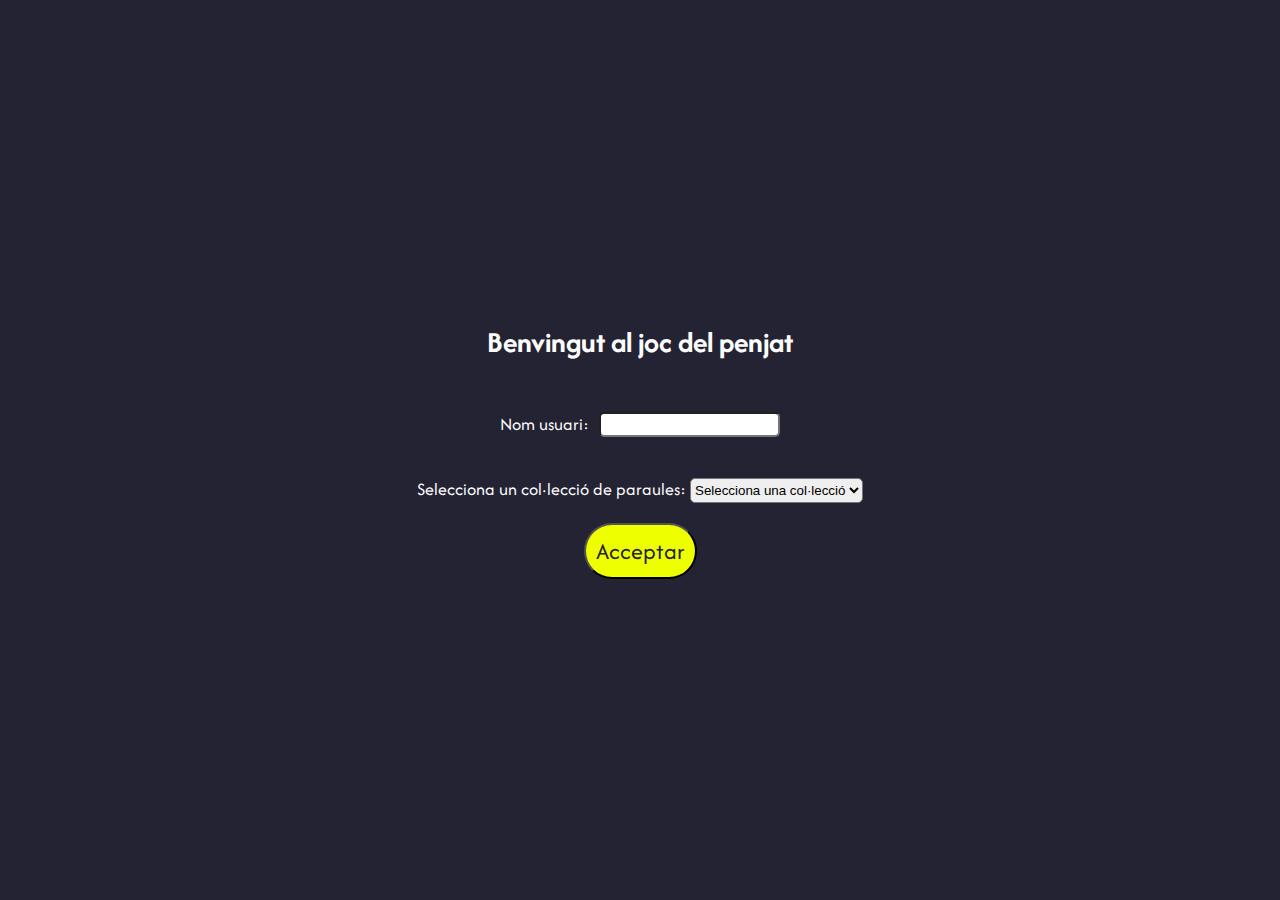
<file: index.html>
<!DOCTYPE html>
<html lang="en">
<head>
    <meta charset="UTF-8">
    <meta name="viewport" content="width=device-width, initial-scale=1.0">
    <title>Index</title>
    <link rel="stylesheet" href="/css/common.css">
    <link rel="stylesheet" href="/css/index.css">
</head>
<body>
    <h2>Benvingut al joc del penjat</h2>
    <form class="loginMenu">
        <div class="form-group">
            <label for="username">Nom usuari:</label>
            <div class="usernameInput">
                <input type="text" id="username" name="username">
            <small>Missatge d'error</small>
            </div>
        </div>
        <p>
            <label for="collection">
                Selecciona un col·lecció de paraules:
                <select id="collection">
                    <option value="">Selecciona una col·lecció</option>
                    <option value="animals">Animals</option>
                    <option value="sports">Esports</option>
                    <option value="objects">Objectes</option>
                    <option value="fruit">Fruites</option>
                    <option value="professions">Professions</option>
                </select>
            </label>
        </p>
        <input type="submit" value="Acceptar">
    </form>

    <script src="/js/index.js"></script>
</body>
</html>
</file>
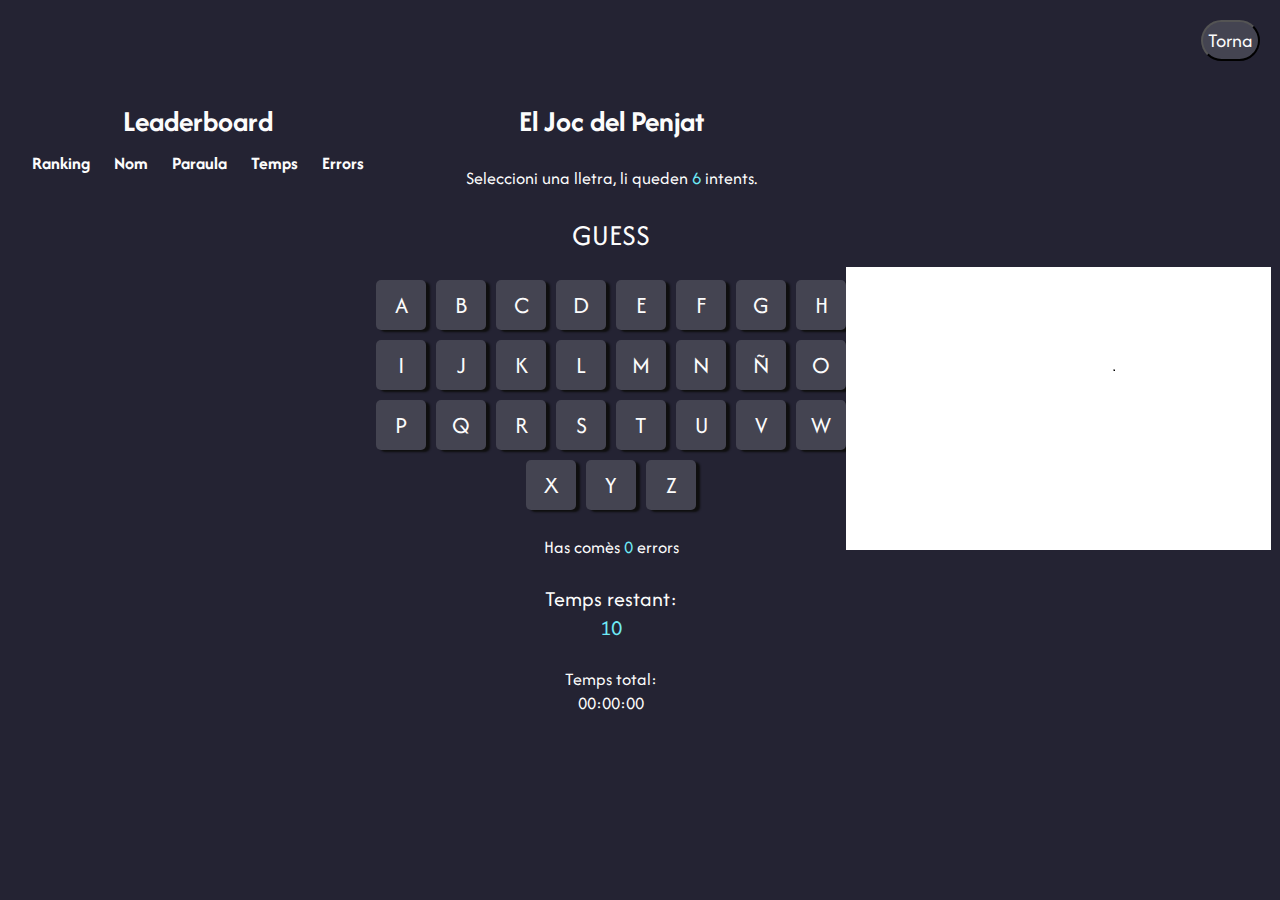
<file: html/game.html>
<!DOCTYPE html>
<html lang="en">
<head>
    <meta charset="UTF-8">
    <meta name="viewport" content="width=device-width, initial-scale=1.0">
    <title>Hangman</title>
    <link rel="stylesheet" href="../css/common.css">
    <link rel="stylesheet" href="../css/game.css">
</head>
<body>
    <header>
        <button id="returnBtn">Torna</button>
    </header>
    <main>
        <div class="leaderboards">
            <h2>Leaderboard</h2>
            <div class="leaderboard-container">
                <table class="leaderboard">
                    <thead>
                        <tr>
                            <th>Ranking</th>
                            <th>Nom</th>
                            <th>Paraula</th>
                            <th>Temps</th>
                            <th>Errors</th>
                        </tr>
                    </thead>
                    <tbody id="leaderboard-body"></tbody>
                    <p id="no-data-msg" class="no-data">
                        Encara no hi ha puntuacions registrades.
                    </p>
                </table>
            </div>
        </div>
        <div class="mainGame">
            <h2>El Joc del Penjat</h2>
            <p>Seleccioni una lletra, li queden <span class="highlight" id="attempts">6</span> intents.</p>
            <div class="wordToGuess">GUESS</div>
            <div class="keyboard">
                <div class="row">
                    <div class="letter">A</div>
                    <div class="letter">B</div>
                    <div class="letter">C</div>
                    <div class="letter">D</div>
                    <div class="letter">E</div>
                    <div class="letter">F</div>
                    <div class="letter">G</div>
                    <div class="letter">H</div>
                </div>
                <div class="row">
                    <div class="letter">I</div>
                    <div class="letter">J</div>
                    <div class="letter">K</div>
                    <div class="letter">L</div>
                    <div class="letter">M</div>
                    <div class="letter">N</div>
                    <div class="letter">Ñ</div>
                    <div class="letter">O</div>
                </div>
                <div class="row">
                    <div class="letter">P</div>
                    <div class="letter">Q</div>
                    <div class="letter">R</div>
                    <div class="letter">S</div>
                    <div class="letter">T</div>
                    <div class="letter">U</div>
                    <div class="letter">V</div>
                    <div class="letter">W</div>
                </div>
                <div class="row">
                    <div class="letter">X</div>
                    <div class="letter">Y</div>
                    <div class="letter">Z</div>
                </div>
            </div>
            <p>Has comès <span class="highlight" id="errors">0</span> errors</p>
            <div class="countdown">
                <p>Temps restant:</p>
                <p>10</p>
            </div>
            <div class="timer">
                <p>Temps total:</p>
                <p>00:00:00</p>
            </div>
            <div class="popup">
                <h1></h1>
                <p>Què vols fer?</p>
                <div class="choice">
                    <button id="tornar-jugar">Reintentar</button>
                    <button id="nou-paraula">Canvia la paraula</button>
                </div>
            </div>
        </div>
        <div class="hangImage">
            <img src="../images/0.png" alt="hangman-image">
        </div>
    </main>
    <script src="../js/game.js"></script>
</body>
</html>
</file>
<file: css/common.css>
:root {
    --dark: #242333;
    --tiles: #444451;
    --light: #fcfcfc;
    --black: #0f0f0f;
    --green: #31e721;
    --red: #fa0606;
    --blue: #6feaf6;
    --yellow: #eeff00;
}

* {
    margin: 0;
    padding: 0;
    box-sizing: border-box;
    list-style: none;
    text-decoration: none;
}

@font-face {
    font-family: "afacad";
    src: url(../fonts/afacad.ttf);
}

body {
    height: 100vH;
    background-color: var(--dark);
    color: var(--light);
    font-family: 'afacad';
}
</file>
<file: css/index.css>
body {
    display: flex;
    flex-direction: column;
    align-items: center;
    justify-content: center;
    gap: 50px;
}

form {
    display: flex;
    flex-direction: column;
    align-items: center;
    gap: 20px;
}

h2 {
    font-size: 30px;
}

p, .form-group {
    font-size: 18px;
}

#username, #password, #collection {
    height: 25px;
    border-radius: 5px;
}

#username:focus, #password:focus, #collection:focus {
    border: none;
    outline: 2px solid var(--yellow);
}

.usernameInput {
    display: flex;
    flex-direction: column;
}

.form-group {
    display: flex;
    flex-direction: row;
    gap: 10px;
}

.form-group.error small {
    visibility: visible;
}

.correct input {
    border-color: var(--green);
}

.form-group.error input {
  border-color: var(--red);
}

.form-group small {
    color: var(--red);
    visibility: hidden;
}

.loginMenu input[type="submit"] {
    padding: 10px;
    background-color: var(--yellow);
    color: var(--dark);
    border-radius: 30px;
    font-family: 'afacad';
    font-size: 24px;
}

.loginMenu input[type="submit"]:hover {
    cursor: pointer;
    transform: scale(1.1);
}

.loginMenu input[type="submit"]:active {
    margin-left: 2px 2px 0;
    box-shadow: -2px -2px 1px var(--black);
}
</file>
<file: css/game.css>
header {
    display: flex;
    justify-content: flex-end;
    padding: 20px;
}

#returnBtn {
    padding: 5px;
    background-color: var(--tiles);
    color: var(--light);
    border-radius: 30px;
    font-family: 'afacad';
    font-size: 20px;
}

#returnBtn:hover {
    cursor: pointer;
    transform: scale(1.1);
}

main {
    display: flex;
    justify-content: space-between;
    padding: 20px;
}

.mainGame {
    display: flex;
    flex-direction: column;
    align-items: center;
    justify-content: center;
    gap: 25px;
}

.leaderboards {
    display: flex;
    flex-direction: column;
    align-items: center;
}

.leaderboard {
  border-collapse: collapse;
  font-size: 18px;
}

.leaderboard th, .leaderboard td {
  padding: 10px 12px;
  text-align: center;
}

.no-data {
  margin-top: 15px;
  text-align: center;
}

#no-data-msg {
    display: none;
}

.hangImage {
    display: flex;
    align-items: center;
}

main h1 {
    font-size: 36px;
    color: var(--dark);
}

main h2 {
    font-size: 30px;
}

main p {
    font-size: 18px;
}

.wordToGuess {
    font-size: 30px;
}

.keyboard {
    display: flex;
    flex-direction: column;
    gap: 10px;
}

.row {
    display: flex;
    gap: 10px;
}

.keyboard div:last-child {
    justify-content: center;
}

.letter {
    width: 50px;
    height: 50px;
    background-color: var(--tiles);
    display: flex;
    align-items: center;
    justify-content: center;
    font-size: 24px;
    border-radius: 5px;
    box-shadow: 4px 2px 2px var(--black);
}

.letter:hover, .choice button:hover {
    cursor: pointer;
    transform: scale(1.1);
}

.letter:active, .choice button:active {
    margin-left: 2px 2px 0;
    box-shadow: -2px -2px 1px var(--black);
}

.highlight {
    color: var(--blue);
}

.timer p {
    font-size: 18px;
    text-align: center;
}

.countdown p {
    font-size: 22px;
    text-align: center;
}

.countdown p:nth-child(2) {
    color: var(--blue);
}

.popup {
    position: absolute;
    background-color: var(--light);
    color: var(--dark);
    display: none;
    flex-direction: column;
    align-items: center;
    gap: 10px;
    border: 1px solid var(--dark);
    border-radius: 10px;
    padding: 20px;
    box-shadow: 4px 2px 2px var(--black);
}

.popup p {
    font-size: 28px;
}

.choice {
    display: flex;
    flex-direction: column;
    gap: 20px;
}

.choice button {
    padding: 10px;
    background-color: var(--yellow);
    color: var(--dark);
    border-radius: 30px;
    font-family: 'afacad';
    font-size: 24px;
    box-shadow: 4px 2px 2px var(--black);
}
</file>
